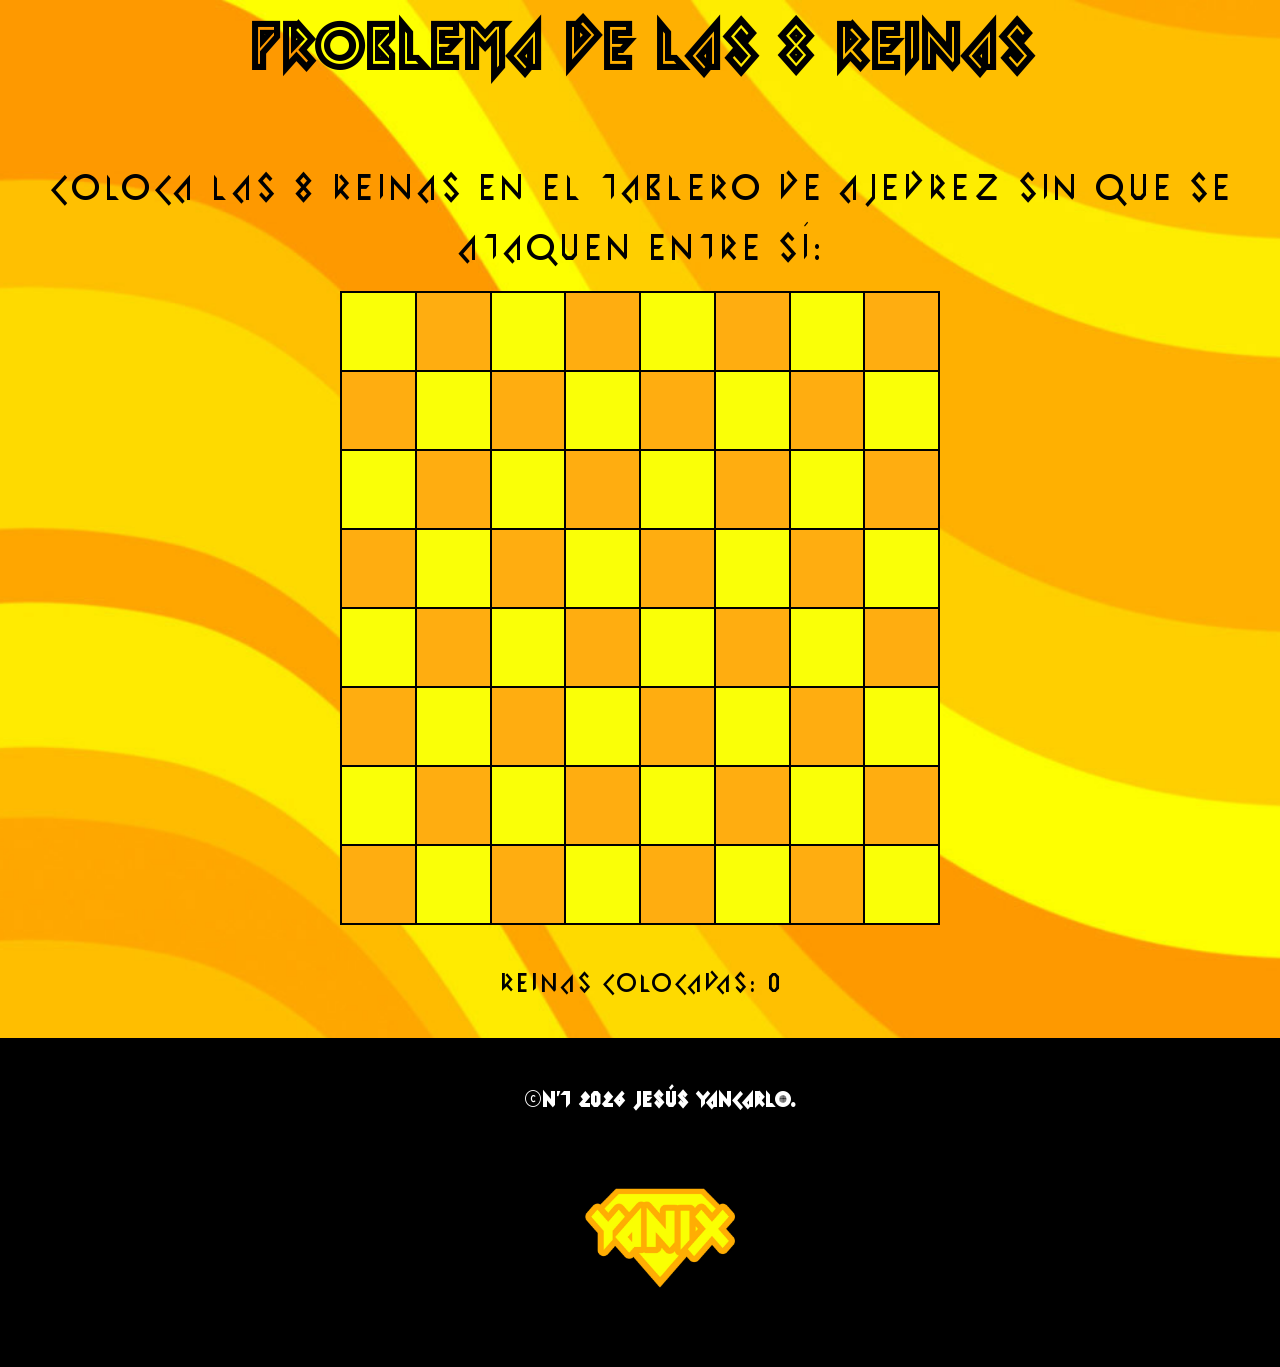
<file: index.html>
<!DOCTYPE html>
<html lang="es">
<head>
    <meta charset="UTF-8">
    <meta name="viewport" content="width=device-width, initial-scale=1.0">
    <title>8 reinas</title>
    
    <link rel="stylesheet" href="./css/style.css">
    <link rel="icon" href="/img/icono.ico">
    <script src="js/functions.js"></script>

</head>
<body>

    <h1>PROBLEMA DE LAS 8 REINAS</h1>
    <p id="desc">Coloca las 8 reinas en el tablero de ajedrez sin que se ataquen entre sí:</p>

    <table id="tablero">
        <tr>
            <td onclick="cellclick(this)" onmouseover="cambiar(0,0)" onmouseleave="reinicio()"></td>
            <td onclick="cellclick(this)" onmouseover="cambiar(0,1)" onmouseleave="reinicio()"></td>
            <td onclick="cellclick(this)" onmouseover="cambiar(0,2)" onmouseleave="reinicio()"></td>
            <td onclick="cellclick(this)" onmouseover="cambiar(0,3)" onmouseleave="reinicio()"></td>
            <td onclick="cellclick(this)" onmouseover="cambiar(0,4)" onmouseleave="reinicio()"></td>
            <td onclick="cellclick(this)" onmouseover="cambiar(0,5)" onmouseleave="reinicio()"></td>
            <td onclick="cellclick(this)" onmouseover="cambiar(0,6)" onmouseleave="reinicio()"></td>
            <td onclick="cellclick(this)" onmouseover="cambiar(0,7)" onmouseleave="reinicio()"></td>
        </tr>
        <tr>
            <td onclick="cellclick(this)" onmouseover="cambiar(1,0)" onmouseleave="reinicio()"></td>
            <td onclick="cellclick(this)" onmouseover="cambiar(1,1)" onmouseleave="reinicio()"></td>
            <td onclick="cellclick(this)" onmouseover="cambiar(1,2)" onmouseleave="reinicio()"></td>
            <td onclick="cellclick(this)" onmouseover="cambiar(1,3)" onmouseleave="reinicio()"></td>
            <td onclick="cellclick(this)" onmouseover="cambiar(1,4)" onmouseleave="reinicio()"></td>
            <td onclick="cellclick(this)" onmouseover="cambiar(1,5)" onmouseleave="reinicio()"></td>
            <td onclick="cellclick(this)" onmouseover="cambiar(1,6)" onmouseleave="reinicio()"></td>
            <td onclick="cellclick(this)" onmouseover="cambiar(1,7)" onmouseleave="reinicio()"></td>
        </tr>
        <tr>
            <td onclick="cellclick(this)" onmouseover="cambiar(2,0)" onmouseleave="reinicio()"></td>
            <td onclick="cellclick(this)" onmouseover="cambiar(2,1)" onmouseleave="reinicio()"></td>
            <td onclick="cellclick(this)" onmouseover="cambiar(2,2)" onmouseleave="reinicio()"></td>
            <td onclick="cellclick(this)" onmouseover="cambiar(2,3)" onmouseleave="reinicio()"></td>
            <td onclick="cellclick(this)" onmouseover="cambiar(2,4)" onmouseleave="reinicio()"></td>
            <td onclick="cellclick(this)" onmouseover="cambiar(2,5)" onmouseleave="reinicio()"></td>
            <td onclick="cellclick(this)" onmouseover="cambiar(2,6)" onmouseleave="reinicio()"></td>
            <td onclick="cellclick(this)" onmouseover="cambiar(2,7)" onmouseleave="reinicio()"></td>
        </tr>
        <tr>
            <td onclick="cellclick(this)" onmouseover="cambiar(3,0)" onmouseleave="reinicio()"></td>
            <td onclick="cellclick(this)" onmouseover="cambiar(3,1)" onmouseleave="reinicio()"></td>
            <td onclick="cellclick(this)" onmouseover="cambiar(3,2)" onmouseleave="reinicio()"></td>
            <td onclick="cellclick(this)" onmouseover="cambiar(3,3)" onmouseleave="reinicio()"></td>
            <td onclick="cellclick(this)" onmouseover="cambiar(3,4)" onmouseleave="reinicio()"></td>
            <td onclick="cellclick(this)" onmouseover="cambiar(3,5)" onmouseleave="reinicio()"></td>
            <td onclick="cellclick(this)" onmouseover="cambiar(3,6)" onmouseleave="reinicio()"></td>
            <td onclick="cellclick(this)" onmouseover="cambiar(3,7)" onmouseleave="reinicio()"></td>
        </tr>
        <tr>
            <td onclick="cellclick(this)" onmouseover="cambiar(4,0)" onmouseleave="reinicio()"></td>
            <td onclick="cellclick(this)" onmouseover="cambiar(4,1)" onmouseleave="reinicio()"></td>
            <td onclick="cellclick(this)" onmouseover="cambiar(4,2)" onmouseleave="reinicio()"></td>
            <td onclick="cellclick(this)" onmouseover="cambiar(4,3)" onmouseleave="reinicio()"></td>
            <td onclick="cellclick(this)" onmouseover="cambiar(4,4)" onmouseleave="reinicio()"></td>
            <td onclick="cellclick(this)" onmouseover="cambiar(4,5)" onmouseleave="reinicio()"></td>
            <td onclick="cellclick(this)" onmouseover="cambiar(4,6)" onmouseleave="reinicio()"></td>
            <td onclick="cellclick(this)" onmouseover="cambiar(4,7)" onmouseleave="reinicio()"></td>
        </tr>
        <tr>
            <td onclick="cellclick(this)" onmouseover="cambiar(5,0)" onmouseleave="reinicio()"></td>
            <td onclick="cellclick(this)" onmouseover="cambiar(5,1)" onmouseleave="reinicio()"></td>
            <td onclick="cellclick(this)" onmouseover="cambiar(5,2)" onmouseleave="reinicio()"></td>
            <td onclick="cellclick(this)" onmouseover="cambiar(5,3)" onmouseleave="reinicio()"></td>
            <td onclick="cellclick(this)" onmouseover="cambiar(5,4)" onmouseleave="reinicio()"></td>
            <td onclick="cellclick(this)" onmouseover="cambiar(5,5)" onmouseleave="reinicio()"></td>
            <td onclick="cellclick(this)" onmouseover="cambiar(5,6)" onmouseleave="reinicio()"></td>
            <td onclick="cellclick(this)" onmouseover="cambiar(5,7)" onmouseleave="reinicio()"></td>
        </tr>
        <tr>
            <td onclick="cellclick(this)" onmouseover="cambiar(6,0)" onmouseleave="reinicio()"></td>
            <td onclick="cellclick(this)" onmouseover="cambiar(6,1)" onmouseleave="reinicio()"></td>
            <td onclick="cellclick(this)" onmouseover="cambiar(6,2)" onmouseleave="reinicio()"></td>
            <td onclick="cellclick(this)" onmouseover="cambiar(6,3)" onmouseleave="reinicio()"></td>
            <td onclick="cellclick(this)" onmouseover="cambiar(6,4)" onmouseleave="reinicio()"></td>
            <td onclick="cellclick(this)" onmouseover="cambiar(6,5)" onmouseleave="reinicio()"></td>
            <td onclick="cellclick(this)" onmouseover="cambiar(6,6)" onmouseleave="reinicio()"></td>
            <td onclick="cellclick(this)" onmouseover="cambiar(6,7)" onmouseleave="reinicio()"></td>
        </tr>
        <tr>
            <td onclick="cellclick(this)" onmouseover="cambiar(7,0)" onmouseleave="reinicio()"></td>
            <td onclick="cellclick(this)" onmouseover="cambiar(7,1)" onmouseleave="reinicio()"></td>
            <td onclick="cellclick(this)" onmouseover="cambiar(7,2)" onmouseleave="reinicio()"></td>
            <td onclick="cellclick(this)" onmouseover="cambiar(7,3)" onmouseleave="reinicio()"></td>
            <td onclick="cellclick(this)" onmouseover="cambiar(7,4)" onmouseleave="reinicio()"></td>
            <td onclick="cellclick(this)" onmouseover="cambiar(7,5)" onmouseleave="reinicio()"></td>
            <td onclick="cellclick(this)" onmouseover="cambiar(7,6)" onmouseleave="reinicio()"></td>
            <td onclick="cellclick(this)" onmouseover="cambiar(7,7)" onmouseleave="reinicio()"></td>
        </tr>
    </table>  
    <p id="reinasContador">Reinas colocadas: 0
    </p>

    <footer>
        <p>&copy;n't 2026 Jesús Yancarlo.</p>
        <a href="https://www.youtube.com/@jesusyancarlo" target="_blank">
        <img src="img/yanix.jpg" alt="Logo" width="200" height="200" >
        </a>
    </footer>
</body>
</html>
</file>
<file: css/style.css>
body {
  background-image: url("../img/fondo.jpg");
  background-size: cover;
  background-repeat: no-repeat;
  background-position: center;
  margin: 0;
  min-height: 100vh; /* Asegura que cubra toda la altura de la ventana */
  display: flex;
  flex-direction: column;
}

main {
    flex: 1; /* empuja el footer hacia abajo */
  }

h1{
  text-align: center;
  font-size: 75px;
  margin: auto;
  color: black;
  font-family: 'Iomanoid', sans-serif;
  margin-bottom: 15px;
}

#desc{
  text-align: center;
  font-size: 50px;
  color: black;
  margin-bottom: 15px;
  font-family: 'Iomanoid front', sans-serif;
}

table {
  border-collapse: collapse;
  width: 600px;
  margin: auto;
}

td {
  border: 2px solid black;
  height: 75px;
}

tr:nth-child(even) td:nth-child(even),
tr:nth-child(odd) td:nth-child(odd) {
  background-color: #FAFF07;
}

tr:nth-child(odd) td:nth-child(even),
tr:nth-child(even) td:nth-child(odd) {
  background-color: #FFAD10;
}

#pcontador{
  font-size: 35px;
  color: black;
  text-align: center;
}

#pganador{
  font-size: 48px;
  color: black;
  text-align: center;
}

#reinasContador{
  font-size: 35px;
  color: black;
  text-align: center;
  font-family: 'Iomanoid front', sans-serif;
}

  footer {
    background-color: #000;  /* color de fondo */
    color: white;            /* color del texto */
    text-align: center;
    padding: 20px;
    width: 100%;             /* ocupa todo el ancho */
    font-family: 'Iomanoid back', sans-serif;
    font-size: 25px;
  }

  @font-face {
  font-family: 'Iomanoid'; /* nombre que tú eliges */
  src: url('../font/iomanoid.ttf') format('truetype');
}

  @font-face {
  font-family: 'Iomanoid back'; /* nombre que tú eliges */
  src: url('../font/iomanoid\ back.ttf') format('truetype');
}

  @font-face {
  font-family: 'Iomanoid front'; /* nombre que tú eliges */
  src: url('../font/iomanoid\ front.ttf') format('truetype');
}
</file>
